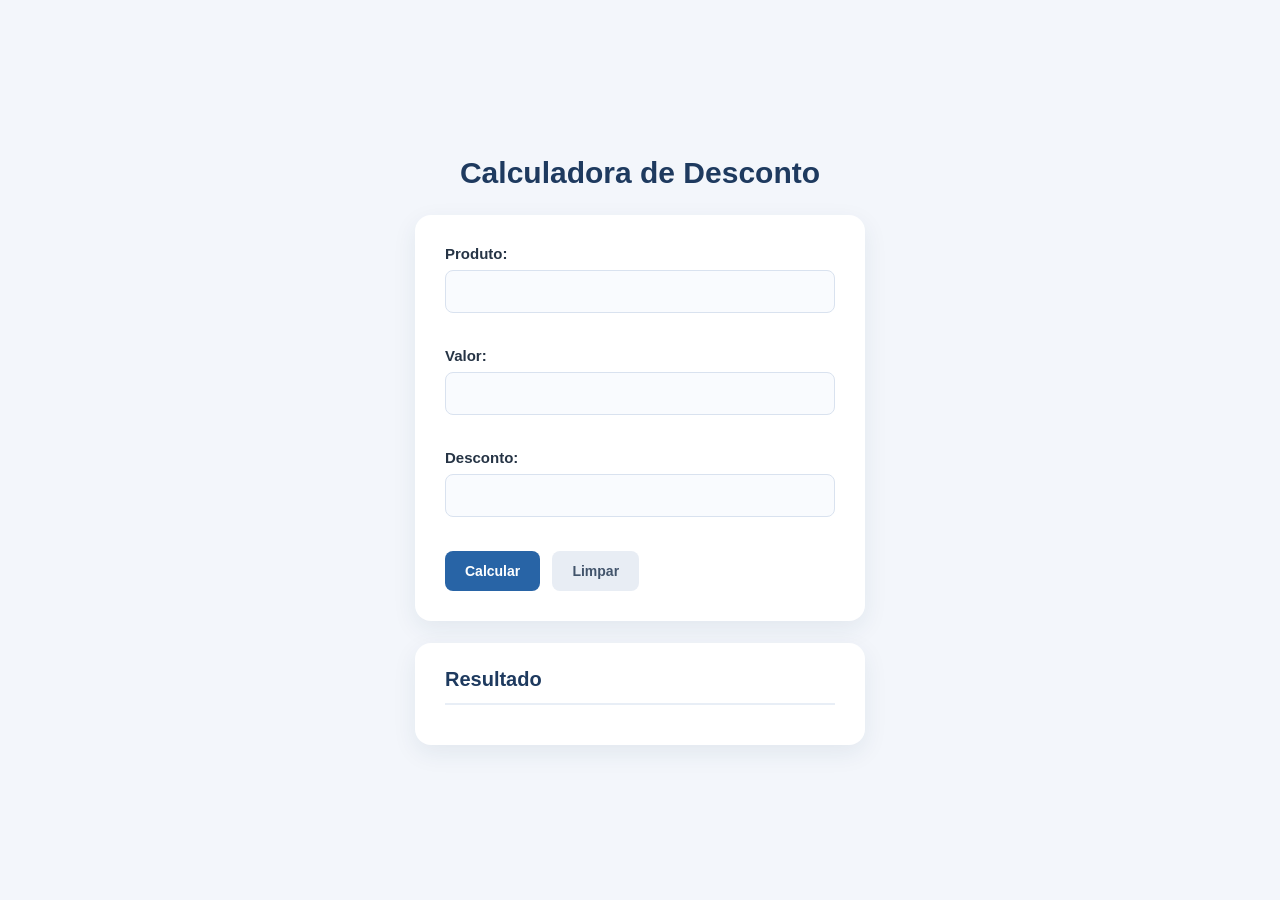
<file: html/calc_desconto.html>
<!DOCTYPE html>
<html lang="pt-br">
<head>
    <meta charset="UTF-8">
    <meta name="viewport" content="width=device-width, initial-scale=1.0">
    <title>Calculadora de Desconto</title>
    <script src="../js/script_calc.js" defer></script>
    <link rel="stylesheet" href="../css/style.css">
    <link rel="shortcut icon" href="https://img.icons8.com/?size=100&id=QhL835wUOLvZ&format=png&color=000000" type="image/x-icon">
</head>
<body>  
      <h1>Calculadora de Desconto</h1>
      <form>
            Produto: <input type="text" id="produto"> <br><br>
            Valor: <input type="text" id="valor"> <br><br>
            Desconto: <input type="number" step="5" id="desconto"><br><br>
            <input type="submit" value="Calcular" onclick="calcular()">
            <input type="reset" value="Limpar">
      </form>
      <div>
            <h3>Resultado</h3>
            <p id="resultado1">  </p>
            <p id="resultado2">  </p>
            <p id="resultado3">  </p>
            <p id="resultado4">  </p>

      </div>
</body>
</html>
</file>
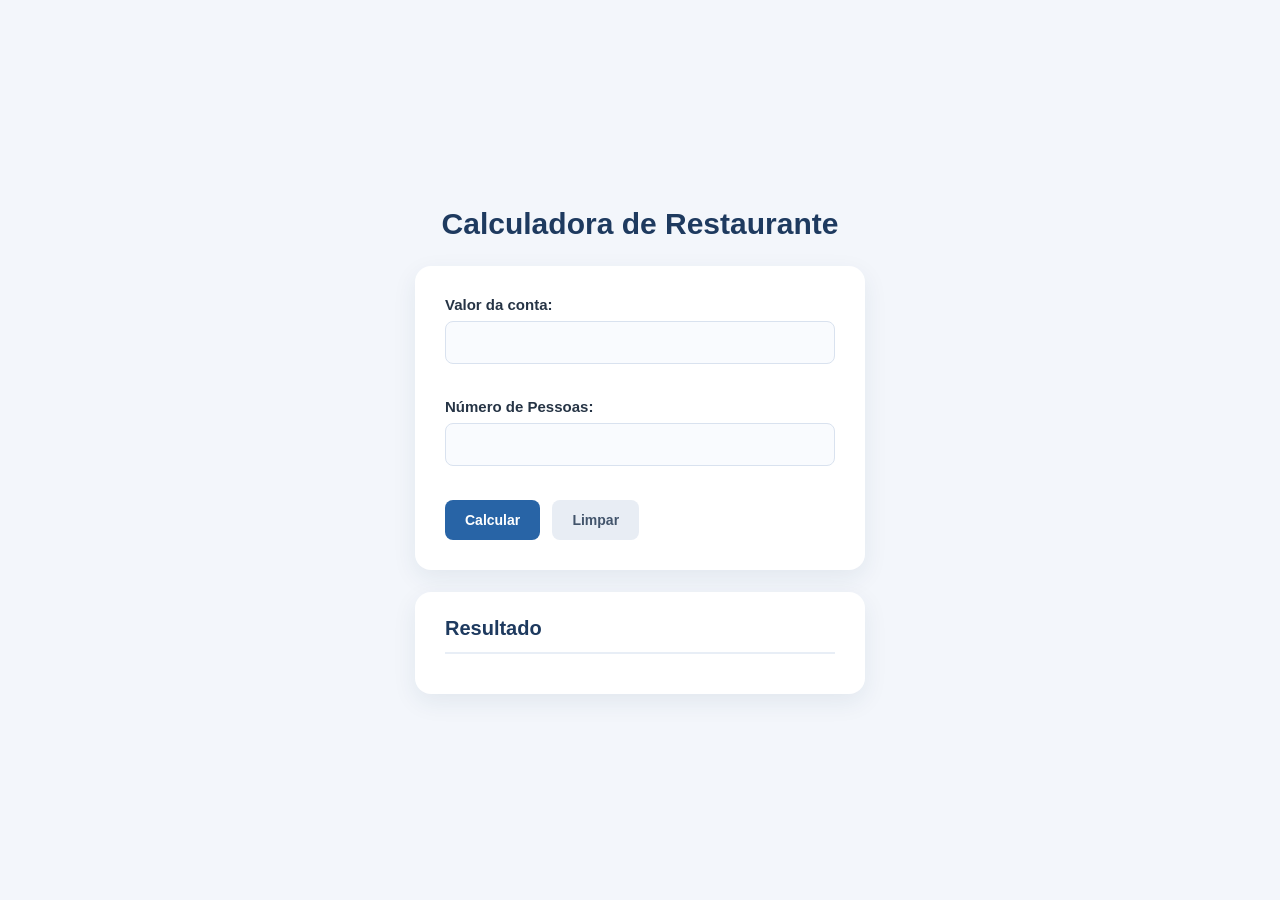
<file: html/calc_restaurante.html>
<!DOCTYPE html>
<html lang="pt-br">
<head>
    <meta charset="UTF-8">
    <meta name="viewport" content="width=device-width, initial-scale=1.0">
    <title>Calculadora de Restaurante</title>
    <script src="../js/script_calc.js" defer></script>
    <link rel="stylesheet" href="../css/style.css">
    <link rel="icon" href="https://img.icons8.com/?size=100&id=QhL835wUOLvZ&format=png&color=000000" type="image/x-icon">
</head>
<body>  
      <h1>Calculadora de Restaurante</h1>
      <form>
            Valor da conta: <input type="text" id="valor"> <br><br>
            Número de Pessoas: <input type="number" id="pessoa" min="1"><br><br>
            <input type="submit" value="Calcular" onclick="calc_restaurante()">
            <input type="reset" value="Limpar">
      </form>
      <div>
            <h3>Resultado</h3>
            <p id="resultado1">  </p>
            <p id="resultado2">  </p>
            <p id="resultado3">  </p>
            <p id="resultado4">  </p>

      </div>
</body>
</html>
</file>
<file: css/style.css>
/* ===== CONFIGURAÇÕES GERAIS ===== */
* {
    margin: 0;
    padding: 0;
    box-sizing: border-box;
}

body {
    font-family: 'Segoe UI', Arial, sans-serif;
    background: #f3f6fb;
    color: #263445;
    min-height: 100vh;

    display: flex;
    flex-direction: column;
    align-items: center;
    justify-content: center;

    padding: 30px 20px;
}

/* ===== TÍTULO ===== */
h1 {
    color: #1e3a5f;
    font-size: 30px;
    margin-bottom: 25px;
    text-align: center;
}

/* ===== FORMULÁRIO ===== */
form {
    background: #ffffff;
    width: 100%;
    max-width: 450px;
    padding: 30px;

    border-radius: 16px;
    box-shadow: 0 8px 25px rgba(30, 58, 95, 0.08);

    font-size: 15px;
    font-weight: 600;
}

/* ===== CAMPOS ===== */
input[type="text"],
input[type="number"] {
    display: block;
    width: 100%;
    padding: 12px 14px;

    margin-top: 8px;

    border: 1px solid #d9e2ef;
    border-radius: 8px;

    background: #f9fbfe;
    color: #263445;

    font-size: 15px;
    outline: none;

    transition: 0.3s;
}

input[type="text"]:focus,
input[type="number"]:focus {
    border-color: #3978c5;
    background: #ffffff;
    box-shadow: 0 0 0 3px rgba(57, 120, 197, 0.12);
}

/* ===== BOTÕES ===== */
input[type="submit"],
input[type="reset"] {
    padding: 12px 20px;
    border: none;
    border-radius: 8px;

    font-size: 14px;
    font-weight: 600;

    cursor: pointer;
    transition: 0.3s;
}

input[type="submit"] {
    background: #2864a6;
    color: white;
    margin-right: 8px;
}

input[type="submit"]:hover {
    background: #1e4e85;
    transform: translateY(-2px);
}

input[type="reset"] {
    background: #e8edf4;
    color: #42546b;
}

input[type="reset"]:hover {
    background: #d7e0eb;
}

/* ===== ÁREA DE RESULTADO ===== */
div {
    background: #ffffff;
    width: 100%;
    max-width: 450px;

    margin-top: 22px;
    padding: 25px 30px;

    border-radius: 16px;
    box-shadow: 0 8px 25px rgba(30, 58, 95, 0.08);
}

h3 {
    color: #1e3a5f;
    font-size: 20px;
    margin-bottom: 15px;

    border-bottom: 2px solid #e8eef6;
    padding-bottom: 12px;
}

p {
    color: #52647a;
    font-size: 15px;
    line-height: 1.6;
    margin-bottom: 8px;
}

/* ===== RESPONSIVIDADE ===== */
@media (max-width: 480px) {
    h1 {
        font-size: 24px;
    }

    form,
    div {
        padding: 22px;
    }

    input[type="submit"],
    input[type="reset"] {
        padding: 11px 15px;
    }
}
</file>
